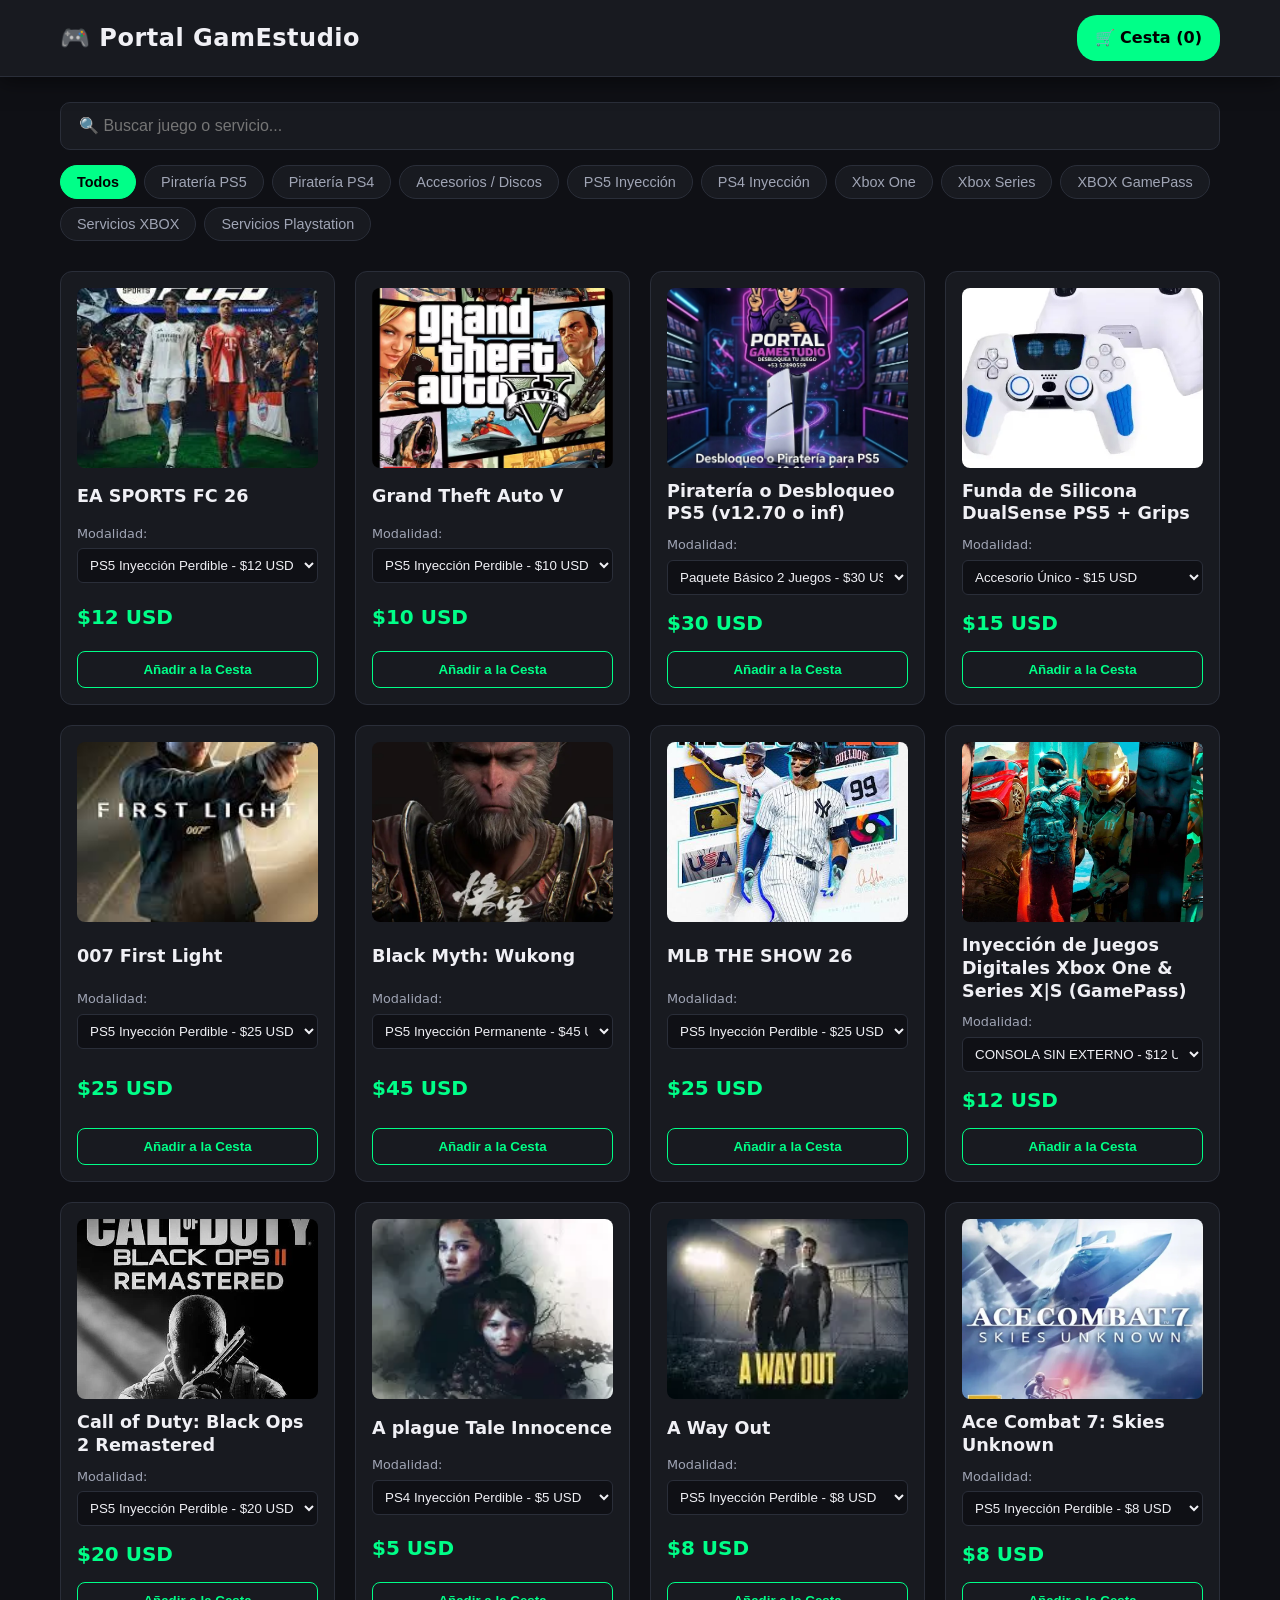
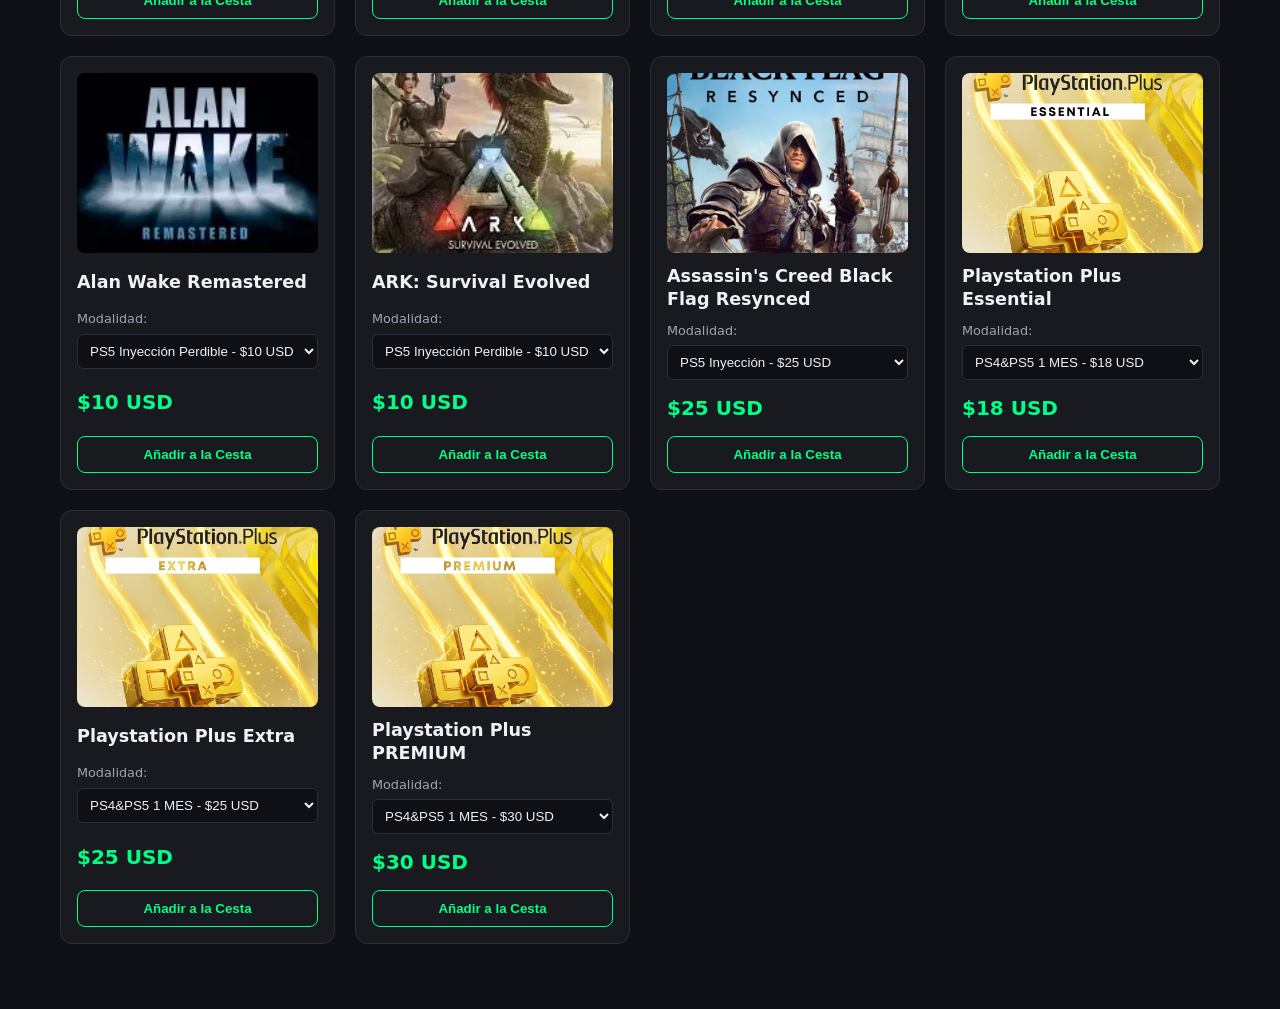
<file: index.html>
<!DOCTYPE html>
<html lang="es">
<head>
  <meta charset="UTF-8">
  <meta name="viewport" content="width=device-width, initial-scale=1.0">
  <title>Portal GamEstudio | Tienda de Videojuegos</title>
  <link rel="stylesheet" href="styles.css">
</head>
<body>

  <header>
    <div class="header-container">
      <h1>🎮 Portal GamEstudio </h1>
      <div class="cart-btn" onclick="toggleCart()">
        🛒 Cesta (<span id="cart-count">0</span>)
      </div>
    </div>
  </header>

  <main class="main-container">
    <!-- Buscador y Filtros por Categoría -->
    <section class="controls">
      <input type="text" id="search-input" placeholder="🔍 Buscar juego o servicio..." onkeyup="filterProducts()">
      <div class="categories">
        <button class="cat-btn active" onclick="filterCategory('todos')">Todos</button>
        <button class="cat-btn" onclick="filterCategory('ps5')">PS5</button>
        <button class="cat-btn" onclick="filterCategory('ps4')">PS4</button>
        <button class="cat-btn" onclick="filterCategory('xbox')">Xbox</button>
        <button class="cat-btn" onclick="filterCategory('pirateria_ps5')">Piratería PS5</button>
        <button class="cat-btn" onclick="filterCategory('pirateria_ps4')">Piratería PS4</button>
        <button class="cat-btn" onclick="filterCategory('perifericos')">Accesorios / Discos</button>
        <button class="cat-btn" onclick="filterCategory('servicios')">Servicios Técnicos</button>
      </div>
    </section>

    <!-- Catálogo de Productos -->
    <section id="product-grid" class="product-grid">
      <!-- Los productos se cargan dinámicamente -->
    </section>
  </main>

  <!-- Modal del Carrito de Compras -->
  <div id="cart-modal" class="cart-modal">
    <div class="cart-content">
      <h2>Tu Pedido</h2>
      <ul id="cart-items" class="cart-list"></ul>
      
      <!-- Desglose de Totales -->
      <div class="cart-total">
        <div style="font-size: 1.3rem;">Total: <strong>$<span id="cart-total-usd">0</span> USD</strong></div>
        <div id="cup-conversion-box" style="display: none; margin-top: 5px; color: #00ff88; font-weight: bold;">
          Equivalente a pagar: <span id="cart-total-cup">0</span> CUP
        </div>
      </div>

      <div class="form-group">
        <label>Tipo de Entrega:</label>
        <select id="delivery-type" onchange="toggleDeliveryAddress()">
          <option value="Tienda / Digital">En Tienda / Entrega Digital</option>
          <option value="Domicilio">Envío a Domicilio</option>
        </select>

        <!-- Campo de Dirección -->
        <div id="address-group" style="display: none; margin-top: 10px;">
          <label>Dirección de entrega (La Habana):</label>
          <input type="text" id="client-address" placeholder="Ej: Calle 31 #4205 e/ 42 y 44, Marianao">
        </div>

        <label style="margin-top: 10px;">Moneda y Método de Pago:</label>
        <select id="payment-method" onchange="toggleExchangeRateInput()">
          <option value="USD - Efectivo">Efectivo en USD ($)</option>
          <option value="CUP - Transferencia">Transferencia en CUP (Transfermóvil / EnZona)</option>
          <option value="CUP - Efectivo">Efectivo en CUP</option>
        </select>

        <label style="margin-top: 10px;">Nombre completo:</label>
        <input type="text" id="client-name" placeholder="Ej: Carlos Pérez">
        
        <label>Teléfono de contacto:</label>
        <input type="tel" id="client-phone" placeholder="Ej: 5351234567">
      </div>

      <button class="btn-whatsapp" id="btn-send-order" onclick="sendWhatsAppOrder()">📲 Enviar Pedido por WhatsApp</button>
      <button class="btn-close" onclick="toggleCart()">Cerrar</button>
    </div>
  </div>

  <!-- Contenedor para notificaciones flotantes -->
  <div id="toast-container" class="toast-container"></div>

  <script src="app.js"></script>
</body>
</html>
</file>
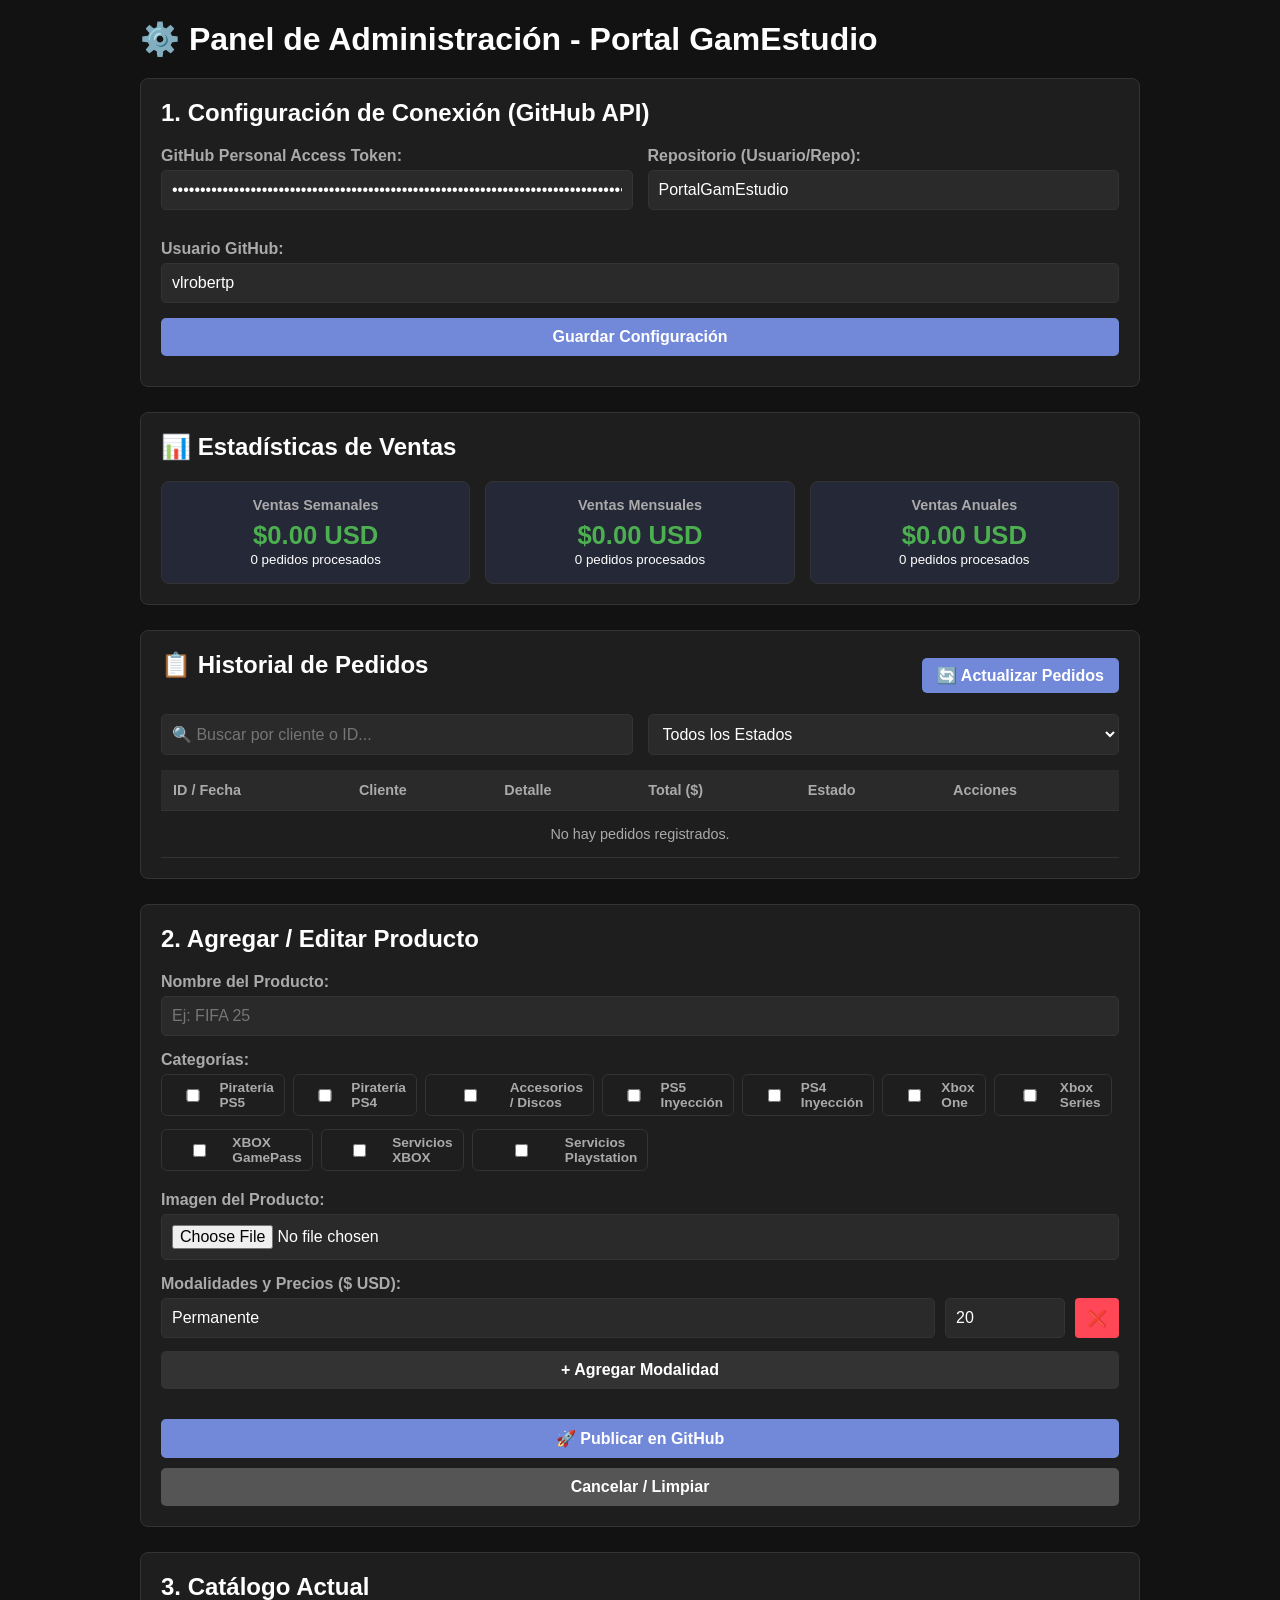
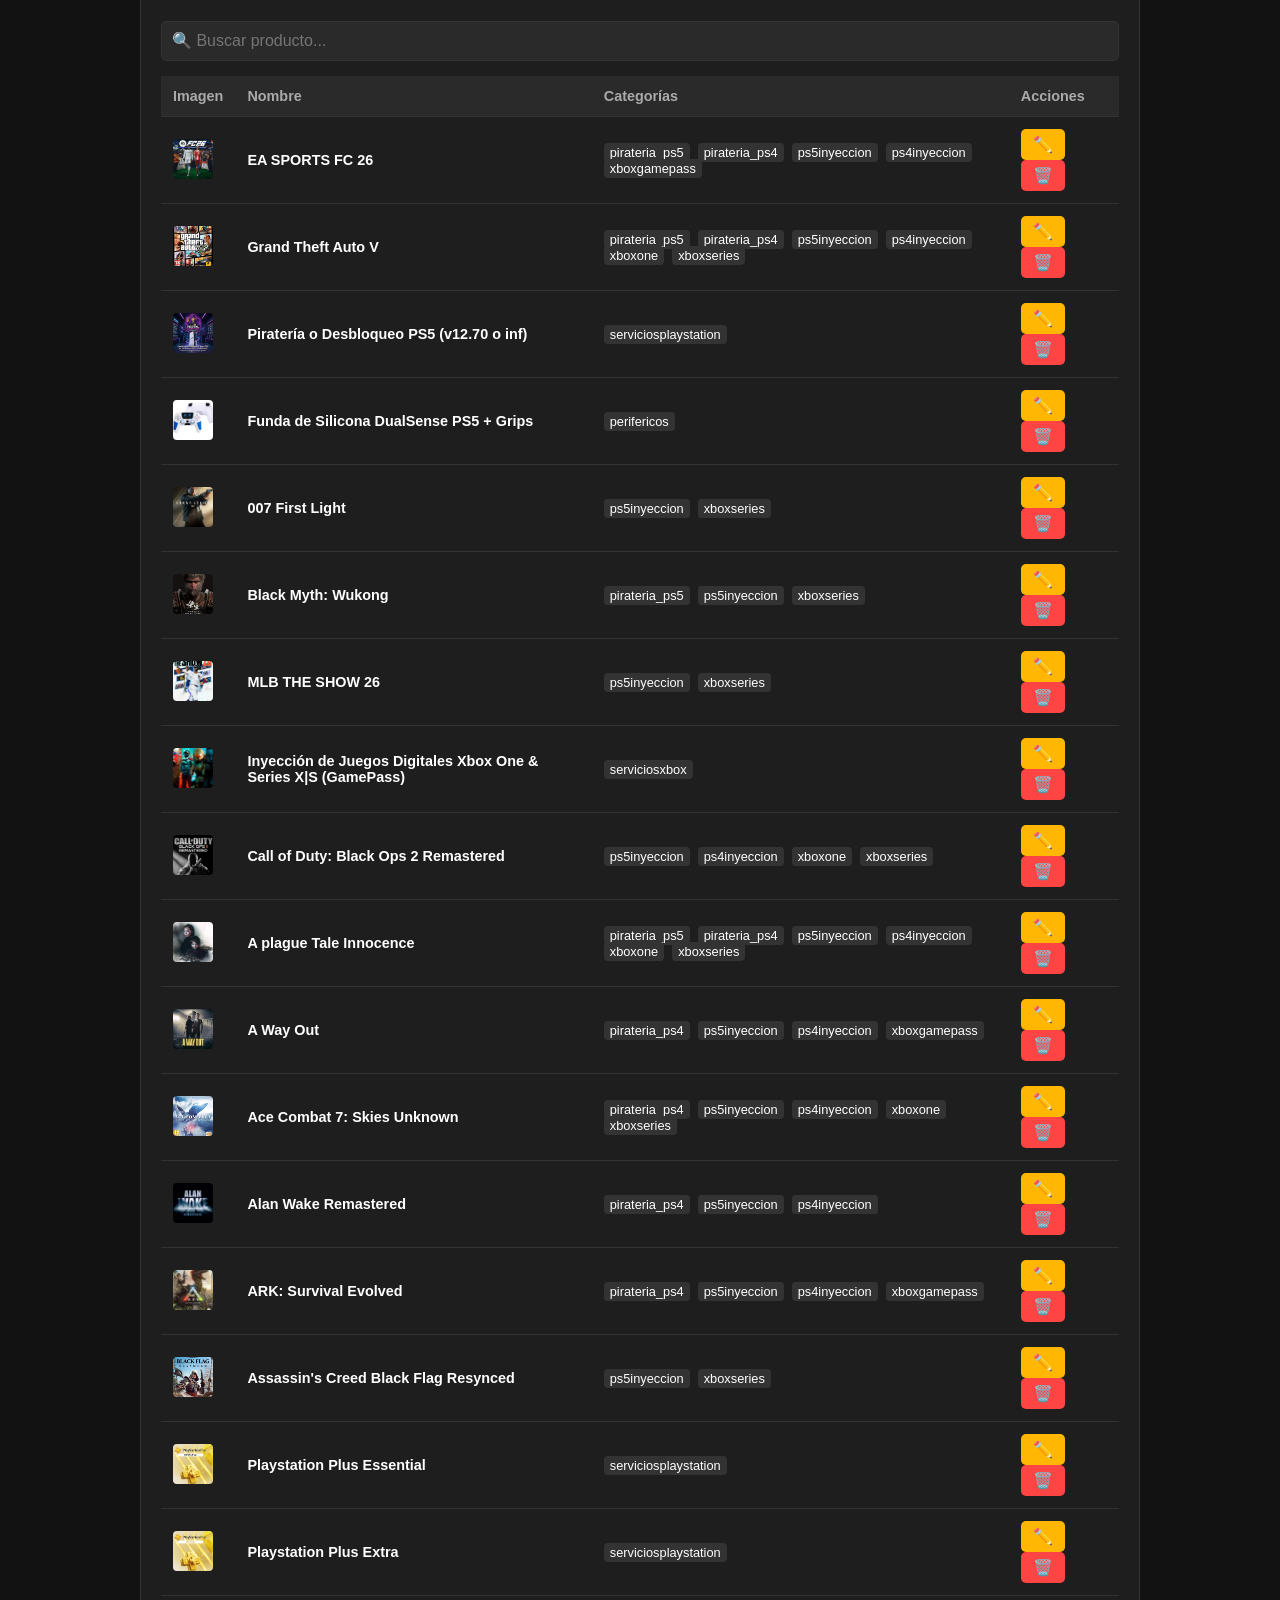
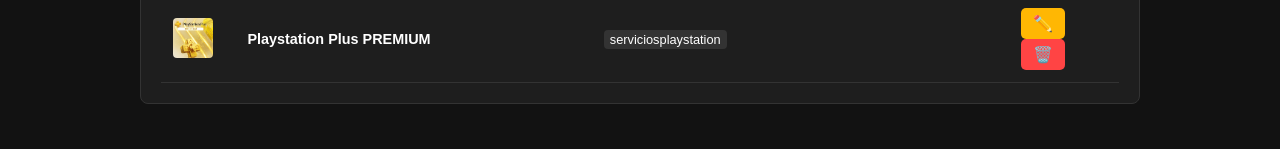
<file: admin.html>
<!DOCTYPE html>
<html lang="es">
<head>
  <meta charset="UTF-8">
  <meta name="viewport" content="width=device-width, initial-scale=1.0">
  <title>Panel de Administración - Portal GamEstudio</title>
  <style>
    :root {
      --bg-primary: #121212;
      --bg-card: #1e1e1e;
      --accent: #7289da;
      --accent-hover: #5b6eae;
      --text-main: #ffffff;
      --text-muted: #aaa;
      --danger: #ff4444;
      --success: #4CAF50;
      --warning: #ffb703;
      --border: #333;
    }

    * {
      box-sizing: border-box;
      margin: 0;
      padding: 0;
      font-family: 'Segoe UI', Tahoma, Geneva, Verdana, sans-serif;
    }

    body {
      background-color: var(--bg-primary);
      color: var(--text-main);
      padding: 20px;
    }

    .container {
      max-width: 1000px;
      margin: 0 auto;
    }

    h1, h2 {
      margin-bottom: 20px;
      color: var(--text-main);
    }

    .card {
      background-color: var(--bg-card);
      border: 1px solid var(--border);
      border-radius: 8px;
      padding: 20px;
      margin-bottom: 25px;
    }

    .form-group {
      margin-bottom: 15px;
    }

    label {
      display: block;
      margin-bottom: 5px;
      font-weight: 600;
      color: var(--text-muted);
    }

    input, select, button {
      width: 100%;
      padding: 10px;
      border-radius: 5px;
      border: 1px solid var(--border);
      background-color: #2a2a2a;
      color: var(--text-main);
      font-size: 1rem;
    }

    input:focus, select:focus {
      outline: none;
      border-color: var(--accent);
    }

    button {
      background-color: var(--accent);
      color: white;
      font-weight: bold;
      border: none;
      cursor: pointer;
      transition: background 0.2s;
    }

    button:hover {
      background-color: var(--accent-hover);
    }

    .grid-2 {
      display: grid;
      grid-template-columns: 1fr 1fr;
      gap: 15px;
    }

    .grid-3 {
      display: grid;
      grid-template-columns: repeat(auto-fit, minmax(220px, 1fr));
      gap: 15px;
    }

    .stat-card {
      background: #252836;
      border: 1px solid var(--border);
      padding: 15px;
      border-radius: 8px;
      text-align: center;
    }
    .stat-card h3 {
      font-size: 0.9rem;
      color: var(--text-muted);
      margin-bottom: 8px;
    }
    .stat-card .amount {
      font-size: 1.6rem;
      font-weight: bold;
      color: var(--success);
    }

    table {
      width: 100%;
      border-collapse: collapse;
      margin-top: 15px;
    }

    th, td {
      padding: 12px;
      text-align: left;
      border-bottom: 1px solid var(--border);
      font-size: 0.9rem;
    }

    th {
      background-color: #2a2a2a;
      color: var(--text-muted);
    }

    .btn-edit {
      background-color: var(--warning);
      padding: 6px 12px;
      margin-right: 5px;
      width: auto;
      color: #000;
    }

    .btn-delete {
      background-color: var(--danger);
      padding: 6px 12px;
      width: auto;
    }

    .status-badge {
      padding: 4px 8px;
      border-radius: 12px;
      font-size: 0.8rem;
      font-weight: bold;
      text-transform: uppercase;
      display: inline-block;
    }
    .status-pendiente { background-color: #ff9800; color: #000; }
    .status-pagado { background-color: #2196F3; color: #fff; }
    .status-completado { background-color: var(--success); color: #fff; }

    #admin-toast-container {
      position: fixed;
      bottom: 20px;
      right: 20px;
      z-index: 10000;
    }

    .admin-toast {
      background-color: var(--success);
      color: white;
      padding: 12px 20px;
      border-radius: 5px;
      margin-top: 10px;
      box-shadow: 0 4px 6px rgba(0,0,0,0.3);
    }
  </style>
</head>
<body>

  <div id="admin-toast-container"></div>

  <div class="container">
    <h1>⚙️ Panel de Administración - Portal GamEstudio</h1>

    <!-- 1. CONFIGURACIÓN DE GITHUB -->
    <div class="card">
      <h2>1. Configuración de Conexión (GitHub API)</h2>
      <div class="grid-2">
        <div class="form-group">
          <label for="gh-token">GitHub Personal Access Token:</label>
          <input type="password" id="gh-token" placeholder="ghp_xxxxxxxxxxxx">
        </div>
        <div class="form-group">
          <label for="gh-repo">Repositorio (Usuario/Repo):</label>
          <input type="text" id="gh-repo" placeholder="tu-usuario/portal-gamestudio">
        </div>
        <div class="form-group" style="grid-column: 1 / -1;">
          <label for="gh-user">Usuario GitHub:</label>
          <input type="text" id="gh-user" placeholder="tu-usuario">
        </div>
      </div>
      <button type="button" onclick="guardarConfiguracion()">Guardar Configuración</button>
      <p id="config-status" style="margin-top: 10px; font-weight: bold;"></p>
    </div>

    <!-- ESTADÍSTICAS DE VENTAS -->
    <div class="card">
      <h2>📊 Estadísticas de Ventas</h2>
      <div class="grid-3">
        <div class="stat-card">
          <h3>Ventas Semanales</h3>
          <div class="amount" id="stat-semana">$0 USD</div>
          <small id="stat-count-semana">0 pedidos completados</small>
        </div>
        <div class="stat-card">
          <h3>Ventas Mensuales</h3>
          <div class="amount" id="stat-mes">$0 USD</div>
          <small id="stat-count-mes">0 pedidos completados</small>
        </div>
        <div class="stat-card">
          <h3>Ventas Anuales</h3>
          <div class="amount" id="stat-anio">$0 USD</div>
          <small id="stat-count-anio">0 pedidos completados</small>
        </div>
      </div>
    </div>

    <!-- HISTORIAL DE PEDIDOS -->
    <div class="card">
      <div style="display:flex; justify-content:space-between; align-items:center; margin-bottom:15px;">
        <h2>📋 Historial de Pedidos</h2>
        <button onclick="cargarPedidos()" style="width:auto; padding:8px 15px; background:var(--accent);">🔄 Actualizar Pedidos</button>
      </div>

      <div class="grid-2" style="margin-bottom: 15px;">
        <input type="text" id="order-search-input" placeholder="🔍 Buscar por cliente o ID..." onkeyup="filtrarPedidos()">
        <select id="order-filter-status" onchange="filtrarPedidos()">
          <option value="todos">Todos los Estados</option>
          <option value="pendiente">Pendiente</option>
          <option value="pagado">Pagado</option>
          <option value="completado">Completado</option>
        </select>
      </div>

      <table id="tabla-pedidos">
        <thead>
          <tr>
            <th>ID / Fecha</th>
            <th>Cliente</th>
            <th>Detalle</th>
            <th>Total ($)</th>
            <th>Estado</th>
            <th>Acciones</th>
          </tr>
        </thead>
        <tbody id="orders-list">
          <tr>
            <td colspan="6" style="text-align:center;">Cargando historial de pedidos...</td>
          </tr>
        </tbody>
      </table>
    </div>

    <!-- 2. FORMULARIO DE PRODUCTO -->
    <div class="card">
      <h2 id="form-title">2. Agregar / Editar Producto</h2>
      <form id="product-form" onsubmit="event.preventDefault(); guardarProducto();">
        <input type="hidden" id="prod-id">
        <div class="form-group">
          <label for="prod-nombre">Nombre del Producto:</label>
          <input type="text" id="prod-nombre" placeholder="Ej: FIFA 25" required>
        </div>

        <div class="form-group">
          <label>Categorías:</label>
          <div id="categories-checkbox-container" style="display:flex; flex-wrap:wrap; gap:8px;"></div>
        </div>

        <div class="form-group">
          <label for="prod-file">Imagen del Producto:</label>
          <input type="file" id="prod-file" accept="image/*">
        </div>

        <div class="form-group">
          <label>Modalidades y Precios ($ USD):</label>
          <div id="opciones-container"></div>
          <button type="button" onclick="addOpcionRow()" style="background:#333; margin-top:5px;">+ Agregar Modalidad</button>
        </div>

        <button type="submit" id="btn-submit" style="margin-top: 15px;">🚀 Publicar en GitHub</button>
        <button type="button" onclick="resetForm()" style="background:#555; margin-top: 10px;">Cancelar / Limpiar</button>
      </form>
    </div>

    <!-- 3. LISTADO DE PRODUCTOS -->
    <div class="card">
      <h2>3. Catálogo Actual</h2>
      <div class="form-group">
        <input type="text" id="admin-search-input" placeholder="🔍 Buscar producto..." onkeyup="filtrarTablaAdmin()">
      </div>

      <table>
        <thead>
          <tr>
            <th>Imagen</th>
            <th>Nombre</th>
            <th>Categorías</th>
            <th>Acciones</th>
          </tr>
        </thead>
        <tbody id="admin-product-list">
          <tr>
            <td colspan="4" style="text-align:center;">Cargando catálogo...</td>
          </tr>
        </tbody>
      </table>
    </div>

  </div>

  <script src="admin.js"></script>
</body>
</html>
</file>
<file: styles.css>
/* ==========================================================================
   1. VARIABLES Y CONFIGURACIÓN GENERAL
   ========================================================================== */
:root {
  --bg-primary: #0f1015;
  --bg-card: #181a20;
  --bg-modal: #1c1f26;
  --accent-color: #00ff88;
  --accent-hover: #00cc6a;
  --text-main: #f0f0f5;
  --text-muted: #a0a5b5;
  --border-color: #2a2e39;
  --danger-color: #ff4757;
  --font-family: 'Segoe UI', system-ui, -apple-system, sans-serif;
}

* {
  box-sizing: border-box;
  margin: 0;
  padding: 0;
}

body {
  background-color: var(--bg-primary);
  color: var(--text-main);
  font-family: var(--font-family);
  line-height: 1.6;
  padding-bottom: 40px;
}

/* ==========================================================================
   2. ENCABEZADO (HEADER)
   ========================================================================== */
header {
  background-color: var(--bg-card);
  border-bottom: 1px solid var(--border-color);
  position: sticky;
  top: 0;
  z-index: 1000;
  box-shadow: 0 4px 20px rgba(0, 0, 0, 0.5);
}

.header-container {
  max-width: 1200px;
  margin: 0 auto;
  padding: 15px 20px;
  display: flex;
  justify-content: space-between;
  align-items: center;
}

header h1 {
  font-size: 1.5rem;
  color: var(--text-main);
  letter-spacing: 0.5px;
}

.cart-btn {
  background: var(--accent-color);
  color: #000;
  font-weight: bold;
  padding: 10px 18px;
  border-radius: 20px;
  cursor: pointer;
  transition: transform 0.2s ease, background 0.2s ease;
}

.cart-btn:hover {
  background: var(--accent-hover);
  transform: scale(1.03);
}

/* ==========================================================================
   3. CONTROLES: BUSCADOR Y CATEGORÍAS
   ========================================================================== */
.main-container {
  max-width: 1200px;
  margin: 25px auto;
  padding: 0 20px;
}

.controls {
  margin-bottom: 30px;
  display: flex;
  flex-direction: column;
  gap: 15px;
}

#search-input {
  width: 100%;
  padding: 14px 18px;
  border-radius: 10px;
  border: 1px solid var(--border-color);
  background-color: var(--bg-card);
  color: var(--text-main);
  font-size: 1rem;
  outline: none;
  transition: border-color 0.2s ease;
}

#search-input:focus {
  border-color: var(--accent-color);
}

.categories {
  display: flex;
  flex-wrap: wrap;
  gap: 8px;
}

.cat-btn {
  background-color: var(--bg-card);
  color: var(--text-muted);
  border: 1px solid var(--border-color);
  padding: 8px 16px;
  border-radius: 20px;
  cursor: pointer;
  font-size: 0.9rem;
  transition: all 0.2s ease;
}

.cat-btn:hover,
.cat-btn.active {
  background-color: var(--accent-color);
  color: #000;
  border-color: var(--accent-color);
  font-weight: 600;
}

/* ==========================================================================
   4. GRILLA DE PRODUCTOS Y TARJETAS
   ========================================================================== */
.product-grid {
  display: grid;
  grid-template-columns: repeat(auto-fill, minmax(260px, 1fr));
  gap: 20px;
}

.product-card {
  background-color: var(--bg-card);
  border: 1px solid var(--border-color);
  border-radius: 12px;
  padding: 16px;
  display: flex;
  flex-direction: column;
  justify-content: space-between;
  transition: transform 0.2s ease, box-shadow 0.2s ease;
}

.product-card:hover {
  transform: translateY(-4px);
  box-shadow: 0 8px 25px rgba(0, 0, 0, 0.4);
}

.product-card img {
  width: 100%;
  height: 180px;
  object-fit: cover;
  border-radius: 8px;
  margin-bottom: 12px;
  background-color: #000;
}

.product-card h3 {
  font-size: 1.1rem;
  margin-bottom: 10px;
  line-height: 1.3;
}

.option-select-container {
  margin-bottom: 12px;
}

.option-select-container label {
  display: block;
  font-size: 0.8rem;
  color: var(--text-muted);
  margin-bottom: 4px;
}

.product-card select {
  width: 100%;
  padding: 8px;
  border-radius: 6px;
  border: 1px solid var(--border-color);
  background-color: var(--bg-primary);
  color: var(--text-main);
  outline: none;
}

.product-card .price {
  font-size: 1.25rem;
  font-weight: bold;
  color: var(--accent-color);
  margin-bottom: 12px;
}

.btn-add {
  background-color: transparent;
  color: var(--accent-color);
  border: 1px solid var(--accent-color);
  padding: 10px;
  border-radius: 8px;
  font-weight: bold;
  cursor: pointer;
  width: 100%;
  transition: all 0.2s ease;
}

.btn-add:hover {
  background-color: var(--accent-color);
  color: #000;
}

/* ==========================================================================
   5. MODAL DEL CARRITO / CESTA
   ========================================================================== */
.cart-modal {
  display: none;
  position: fixed;
  top: 0;
  left: 0;
  width: 100%;
  height: 100%;
  background-color: rgba(0, 0, 0, 0.75);
  backdrop-filter: blur(4px);
  z-index: 1500;
  justify-content: center;
  align-items: center;
  padding: 15px;
}

.cart-content {
  background-color: var(--bg-modal);
  border: 1px solid var(--border-color);
  border-radius: 14px;
  width: 100%;
  max-width: 500px;
  max-height: 90vh;
  overflow-y: auto;
  padding: 24px;
  box-shadow: 0 10px 30px rgba(0, 0, 0, 0.6);
}

.cart-content h2 {
  margin-bottom: 15px;
  font-size: 1.4rem;
  border-bottom: 1px solid var(--border-color);
  padding-bottom: 10px;
}

.cart-list {
  list-style: none;
  margin-bottom: 15px;
  max-height: 180px;
  overflow-y: auto;
}

.cart-item-row {
  display: flex;
  justify-content: space-between;
  align-items: center;
  padding: 10px 0;
  border-bottom: 1px solid var(--border-color);
}

.cart-item-row small span {
  color: var(--accent-color);
}

.btn-delete {
  background: none;
  border: none;
  cursor: pointer;
  font-size: 1rem;
  padding: 4px;
}

.cart-total {
  background-color: var(--bg-primary);
  padding: 12px 16px;
  border-radius: 8px;
  margin-bottom: 20px;
  border: 1px solid var(--border-color);
}

/* Formulario dentro del modal */
.form-group {
  display: flex;
  flex-direction: column;
  gap: 8px;
  margin-bottom: 20px;
}

.form-group label {
  font-size: 0.85rem;
  color: var(--text-muted);
}

.form-group input,
.form-group select {
  width: 100%;
  padding: 10px 12px;
  border-radius: 6px;
  border: 1px solid var(--border-color);
  background-color: var(--bg-primary);
  color: var(--text-main);
  outline: none;
  font-size: 0.95rem;
}

.form-group input:focus,
.form-group select:focus {
  border-color: var(--accent-color);
}

/* Botones del Modal */
.btn-whatsapp {
  width: 100%;
  background-color: #25d366;
  color: #fff;
  border: none;
  padding: 12px;
  border-radius: 8px;
  font-weight: bold;
  font-size: 1rem;
  cursor: pointer;
  margin-bottom: 10px;
  transition: background-color 0.2s ease;
}

.btn-whatsapp:hover {
  background-color: #1eb956;
}

.btn-close {
  width: 100%;
  background-color: transparent;
  color: var(--text-muted);
  border: 1px solid var(--border-color);
  padding: 10px;
  border-radius: 8px;
  cursor: pointer;
  transition: background-color 0.2s ease;
}

.btn-close:hover {
  background-color: var(--border-color);
  color: var(--text-main);
}

/* ==========================================================================
   6. NOTIFICACIONES FLOTANTES (TOAST NOTIFICATIONS)
   ========================================================================== */
.toast-container {
  position: fixed;
  bottom: 20px;
  right: 20px;
  z-index: 2000;
  display: flex;
  flex-direction: column;
  gap: 10px;
  max-width: 90%;
}

.toast {
  background: var(--bg-modal);
  color: var(--text-main);
  border-left: 4px solid var(--accent-color);
  padding: 12px 20px;
  border-radius: 8px;
  box-shadow: 0 4px 15px rgba(0, 0, 0, 0.5);
  font-size: 0.95rem;
  display: flex;
  align-items: center;
  gap: 10px;
  animation: slideIn 0.3s ease, fadeOut 0.3s ease 2.7s forwards;
}

@keyframes slideIn {
  from {
    transform: translateX(100%);
    opacity: 0;
  }
  to {
    transform: translateX(0);
    opacity: 1;
  }
}

@keyframes fadeOut {
  from {
    opacity: 1;
  }
  to {
    opacity: 0;
  }
}

/* ==========================================================================
   7. ADAPTACIONES MÓVILES (RESPONSIVE)
   ========================================================================== */
@media (max-width: 600px) {
  .header-container {
    padding: 12px 15px;
  }

  header h1 {
    font-size: 1.2rem;
  }

  .cart-btn {
    padding: 8px 14px;
    font-size: 0.9rem;
  }

  .product-grid {
    grid-template-columns: 1fr;
  }

  .toast-container {
    left: 10px;
    right: 10px;
    bottom: 10px;
  }
}
</file>
